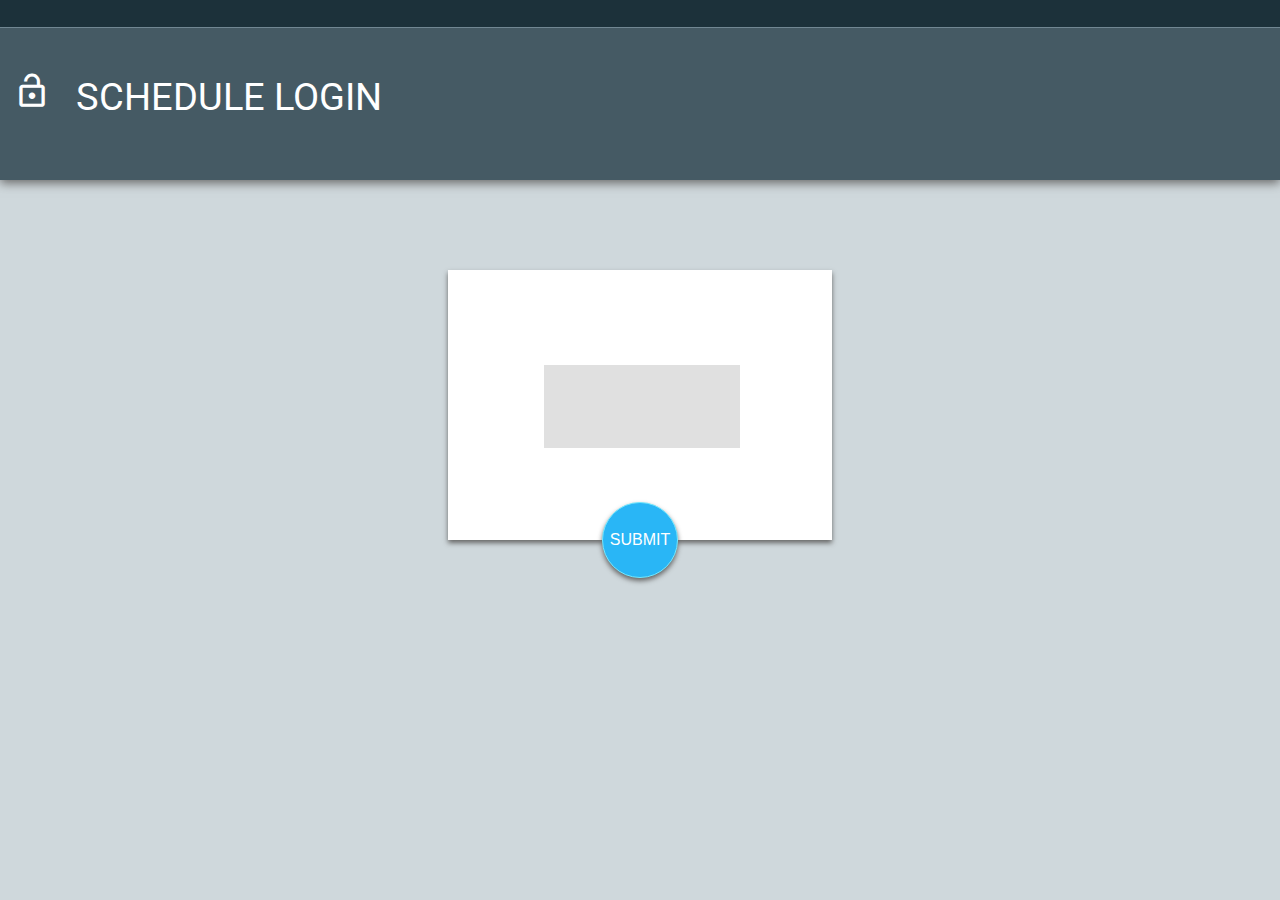
<file: admin/plv-artsalon/login.html>
<!DOCTYPE html>
<html lang="jp"></html>
<head>
  <meta charset="UTF-8"/>
  <meta name="viewport" content="width=device-width, initial-scale=1.0"/>
  <meta http-equiv="X-UA-Compatible" content="ie=edge"/>
  <link rel="stylesheet" href="css/login.css"/>
  <link rel="stylesheet" href="https://fonts.googleapis.com/css?family=Roboto"/>
  <link rel="stylesheet" href="https://fonts.googleapis.com/icon?family=Material+Icons"/>
  <title>ログイン</title>
</head>
<body>
  <div class="title">
    <div></div>
    <p><i class="material-icons">lock_open</i>SCHEDULE LOGIN</p>
  </div>
  <div class="form">
    <form action="login.php" method="post">
      <input id="pass" type="text" name="password"/>
      <input id="button" type="submit" value="SUBMIT"/>
    </form>
  </div>
</body>
</file>
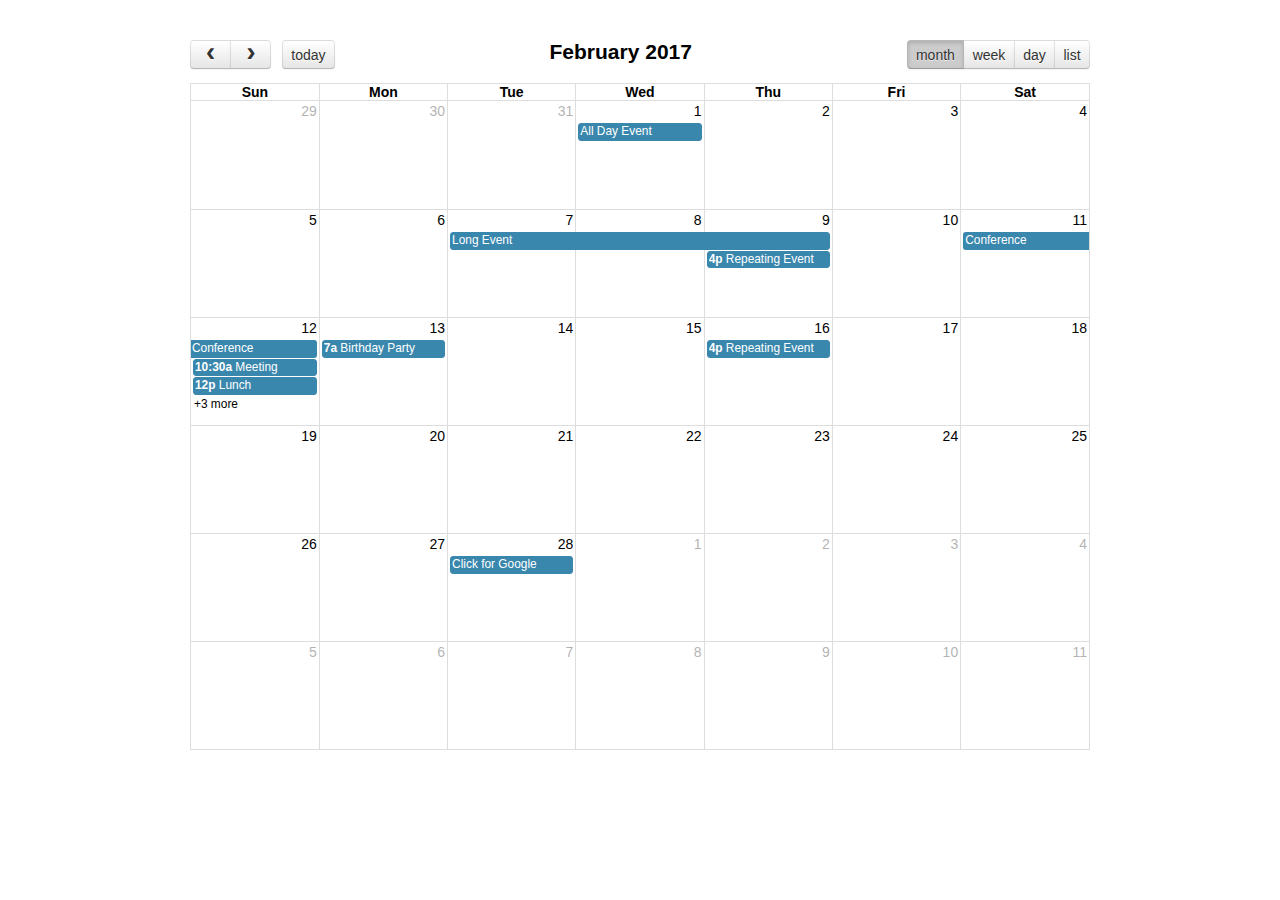
<file: admin/plv-artsalon/fullcalendar/demos/agenda-views.html>
<!DOCTYPE html>
<html>
<head>
<meta charset='utf-8' />
<link href='../fullcalendar.min.css' rel='stylesheet' />
<link href='../fullcalendar.print.min.css' rel='stylesheet' media='print' />
<script src='../lib/moment.min.js'></script>
<script src='../lib/jquery.min.js'></script>
<script src='../fullcalendar.min.js'></script>
<script>

	$(document).ready(function() {
		
		$('#calendar').fullCalendar({
			header: {
				left: 'prev,next today',
				center: 'title',
				right: 'month,agendaWeek,agendaDay,listWeek'
			},
			defaultDate: '2017-02-12',
			navLinks: true, // can click day/week names to navigate views
			editable: true,
			eventLimit: true, // allow "more" link when too many events
			events: [
				{
					title: 'All Day Event',
					start: '2017-02-01'
				},
				{
					title: 'Long Event',
					start: '2017-02-07',
					end: '2017-02-10'
				},
				{
					id: 999,
					title: 'Repeating Event',
					start: '2017-02-09T16:00:00'
				},
				{
					id: 999,
					title: 'Repeating Event',
					start: '2017-02-16T16:00:00'
				},
				{
					title: 'Conference',
					start: '2017-02-11',
					end: '2017-02-13'
				},
				{
					title: 'Meeting',
					start: '2017-02-12T10:30:00',
					end: '2017-02-12T12:30:00'
				},
				{
					title: 'Lunch',
					start: '2017-02-12T12:00:00'
				},
				{
					title: 'Meeting',
					start: '2017-02-12T14:30:00'
				},
				{
					title: 'Happy Hour',
					start: '2017-02-12T17:30:00'
				},
				{
					title: 'Dinner',
					start: '2017-02-12T20:00:00'
				},
				{
					title: 'Birthday Party',
					start: '2017-02-13T07:00:00'
				},
				{
					title: 'Click for Google',
					url: 'http://google.com/',
					start: '2017-02-28'
				}
			]
		});
		
	});

</script>
<style>

	body {
		margin: 40px 10px;
		padding: 0;
		font-family: "Lucida Grande",Helvetica,Arial,Verdana,sans-serif;
		font-size: 14px;
	}

	#calendar {
		max-width: 900px;
		margin: 0 auto;
	}

</style>
</head>
<body>

	<div id='calendar'></div>

</body>
</html>
</file>
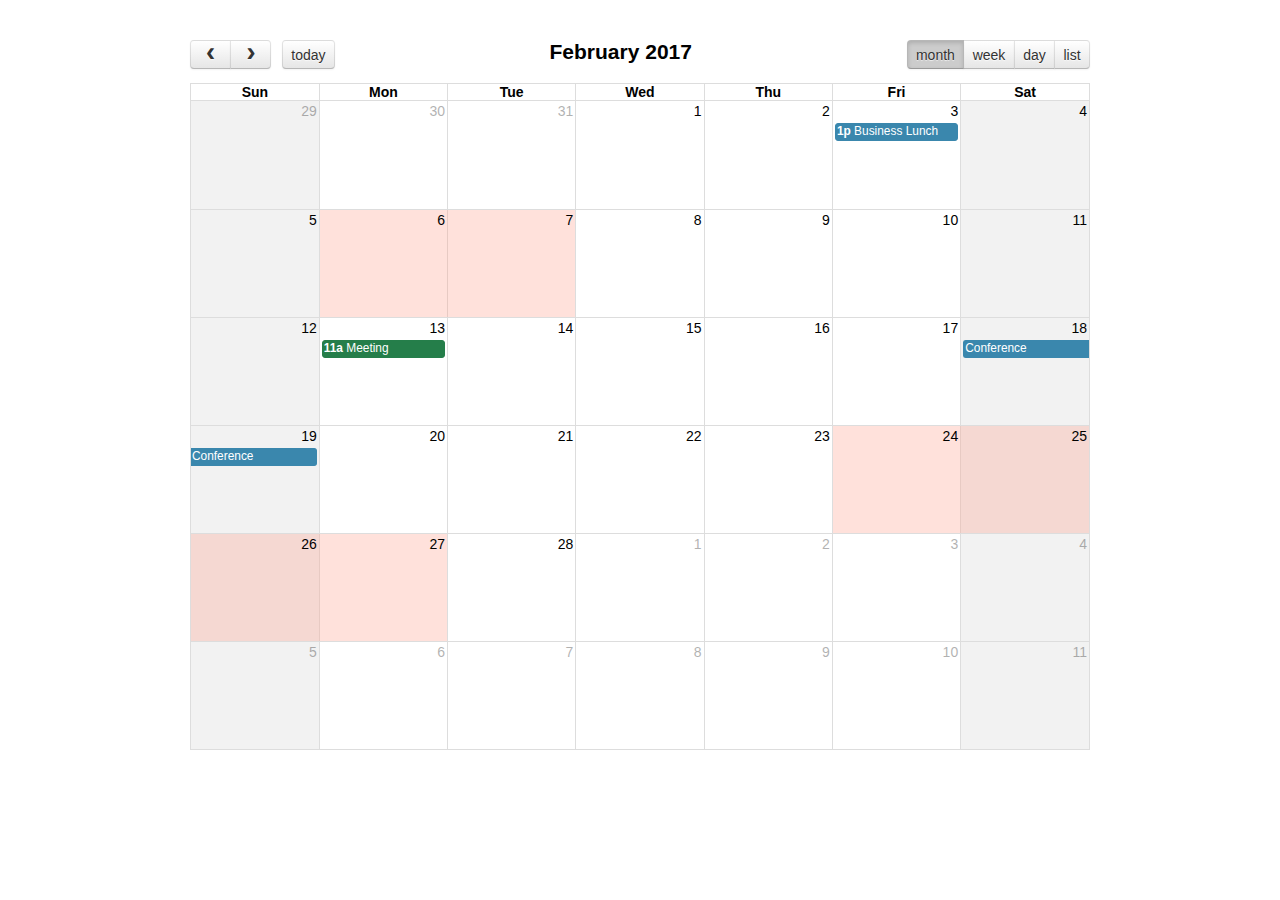
<file: admin/plv-artsalon/fullcalendar/demos/background-events.html>
<!DOCTYPE html>
<html>
<head>
<meta charset='utf-8' />
<link href='../fullcalendar.min.css' rel='stylesheet' />
<link href='../fullcalendar.print.min.css' rel='stylesheet' media='print' />
<script src='../lib/moment.min.js'></script>
<script src='../lib/jquery.min.js'></script>
<script src='../fullcalendar.min.js'></script>
<script>

	$(document).ready(function() {

		$('#calendar').fullCalendar({
			header: {
				left: 'prev,next today',
				center: 'title',
				right: 'month,agendaWeek,agendaDay,listMonth'
			},
			defaultDate: '2017-02-12',
			navLinks: true, // can click day/week names to navigate views
			businessHours: true, // display business hours
			editable: true,
			events: [
				{
					title: 'Business Lunch',
					start: '2017-02-03T13:00:00',
					constraint: 'businessHours'
				},
				{
					title: 'Meeting',
					start: '2017-02-13T11:00:00',
					constraint: 'availableForMeeting', // defined below
					color: '#257e4a'
				},
				{
					title: 'Conference',
					start: '2017-02-18',
					end: '2017-02-20'
				},
				{
					title: 'Party',
					start: '2017-02-29T20:00:00'
				},

				// areas where "Meeting" must be dropped
				{
					id: 'availableForMeeting',
					start: '2017-02-11T10:00:00',
					end: '2017-02-11T16:00:00',
					rendering: 'background'
				},
				{
					id: 'availableForMeeting',
					start: '2017-02-13T10:00:00',
					end: '2017-02-13T16:00:00',
					rendering: 'background'
				},

				// red areas where no events can be dropped
				{
					start: '2017-02-24',
					end: '2017-02-28',
					overlap: false,
					rendering: 'background',
					color: '#ff9f89'
				},
				{
					start: '2017-02-06',
					end: '2017-02-08',
					overlap: false,
					rendering: 'background',
					color: '#ff9f89'
				}
			]
		});
		
	});

</script>
<style>

	body {
		margin: 40px 10px;
		padding: 0;
		font-family: "Lucida Grande",Helvetica,Arial,Verdana,sans-serif;
		font-size: 14px;
	}

	#calendar {
		max-width: 900px;
		margin: 0 auto;
	}

</style>
</head>
<body>

	<div id='calendar'></div>

</body>
</html>
</file>
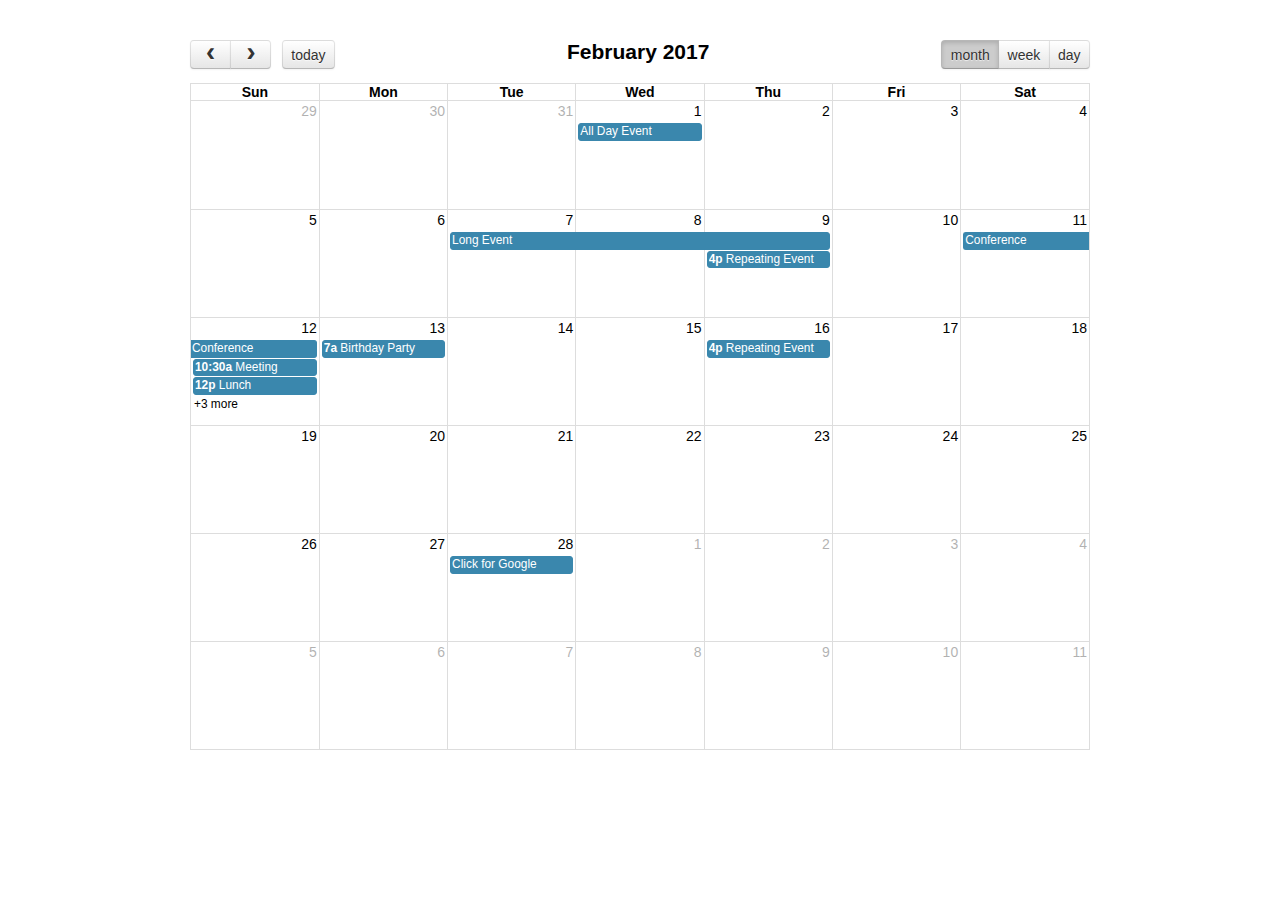
<file: admin/plv-artsalon/fullcalendar/demos/basic-views.html>
<!DOCTYPE html>
<html>
<head>
<meta charset='utf-8' />
<link href='../fullcalendar.min.css' rel='stylesheet' />
<link href='../fullcalendar.print.min.css' rel='stylesheet' media='print' />
<script src='../lib/moment.min.js'></script>
<script src='../lib/jquery.min.js'></script>
<script src='../fullcalendar.min.js'></script>
<script>

	$(document).ready(function() {
		
		$('#calendar').fullCalendar({
			header: {
				left: 'prev,next today',
				center: 'title',
				right: 'month,basicWeek,basicDay'
			},
			defaultDate: '2017-02-12',
			navLinks: true, // can click day/week names to navigate views
			editable: true,
			eventLimit: true, // allow "more" link when too many events
			events: [
				{
					title: 'All Day Event',
					start: '2017-02-01'
				},
				{
					title: 'Long Event',
					start: '2017-02-07',
					end: '2017-02-10'
				},
				{
					id: 999,
					title: 'Repeating Event',
					start: '2017-02-09T16:00:00'
				},
				{
					id: 999,
					title: 'Repeating Event',
					start: '2017-02-16T16:00:00'
				},
				{
					title: 'Conference',
					start: '2017-02-11',
					end: '2017-02-13'
				},
				{
					title: 'Meeting',
					start: '2017-02-12T10:30:00',
					end: '2017-02-12T12:30:00'
				},
				{
					title: 'Lunch',
					start: '2017-02-12T12:00:00'
				},
				{
					title: 'Meeting',
					start: '2017-02-12T14:30:00'
				},
				{
					title: 'Happy Hour',
					start: '2017-02-12T17:30:00'
				},
				{
					title: 'Dinner',
					start: '2017-02-12T20:00:00'
				},
				{
					title: 'Birthday Party',
					start: '2017-02-13T07:00:00'
				},
				{
					title: 'Click for Google',
					url: 'http://google.com/',
					start: '2017-02-28'
				}
			]
		});
		
	});

</script>
<style>

	body {
		margin: 40px 10px;
		padding: 0;
		font-family: "Lucida Grande",Helvetica,Arial,Verdana,sans-serif;
		font-size: 14px;
	}

	#calendar {
		max-width: 900px;
		margin: 0 auto;
	}

</style>
</head>
<body>

	<div id='calendar'></div>

</body>
</html>
</file>
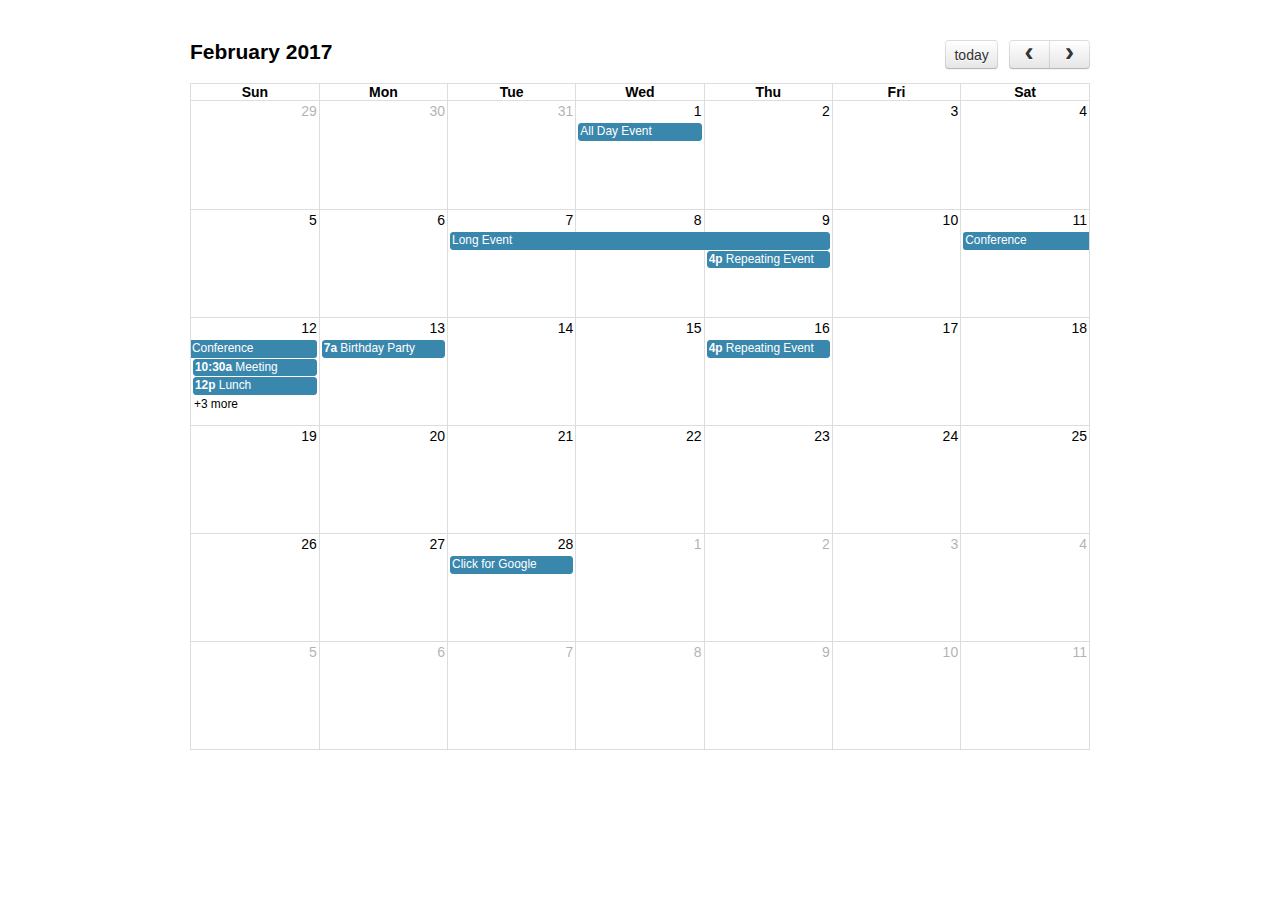
<file: admin/plv-artsalon/fullcalendar/demos/default.html>
<!DOCTYPE html>
<html>
<head>
<meta charset='utf-8' />
<link href='../fullcalendar.min.css' rel='stylesheet' />
<link href='../fullcalendar.print.min.css' rel='stylesheet' media='print' />
<script src='../lib/moment.min.js'></script>
<script src='../lib/jquery.min.js'></script>
<script src='../fullcalendar.min.js'></script>
<script>

	$(document).ready(function() {

		$('#calendar').fullCalendar({
			defaultDate: '2017-02-12',
			editable: true,
			eventLimit: true, // allow "more" link when too many events
			events: [
				{
					title: 'All Day Event',
					start: '2017-02-01'
				},
				{
					title: 'Long Event',
					start: '2017-02-07',
					end: '2017-02-10'
				},
				{
					id: 999,
					title: 'Repeating Event',
					start: '2017-02-09T16:00:00'
				},
				{
					id: 999,
					title: 'Repeating Event',
					start: '2017-02-16T16:00:00'
				},
				{
					title: 'Conference',
					start: '2017-02-11',
					end: '2017-02-13'
				},
				{
					title: 'Meeting',
					start: '2017-02-12T10:30:00',
					end: '2017-02-12T12:30:00'
				},
				{
					title: 'Lunch',
					start: '2017-02-12T12:00:00'
				},
				{
					title: 'Meeting',
					start: '2017-02-12T14:30:00'
				},
				{
					title: 'Happy Hour',
					start: '2017-02-12T17:30:00'
				},
				{
					title: 'Dinner',
					start: '2017-02-12T20:00:00'
				},
				{
					title: 'Birthday Party',
					start: '2017-02-13T07:00:00'
				},
				{
					title: 'Click for Google',
					url: 'http://google.com/',
					start: '2017-02-28'
				}
			]
		});
		
	});

</script>
<style>

	body {
		margin: 40px 10px;
		padding: 0;
		font-family: "Lucida Grande",Helvetica,Arial,Verdana,sans-serif;
		font-size: 14px;
	}

	#calendar {
		max-width: 900px;
		margin: 0 auto;
	}

</style>
</head>
<body>

	<div id='calendar'></div>

</body>
</html>
</file>
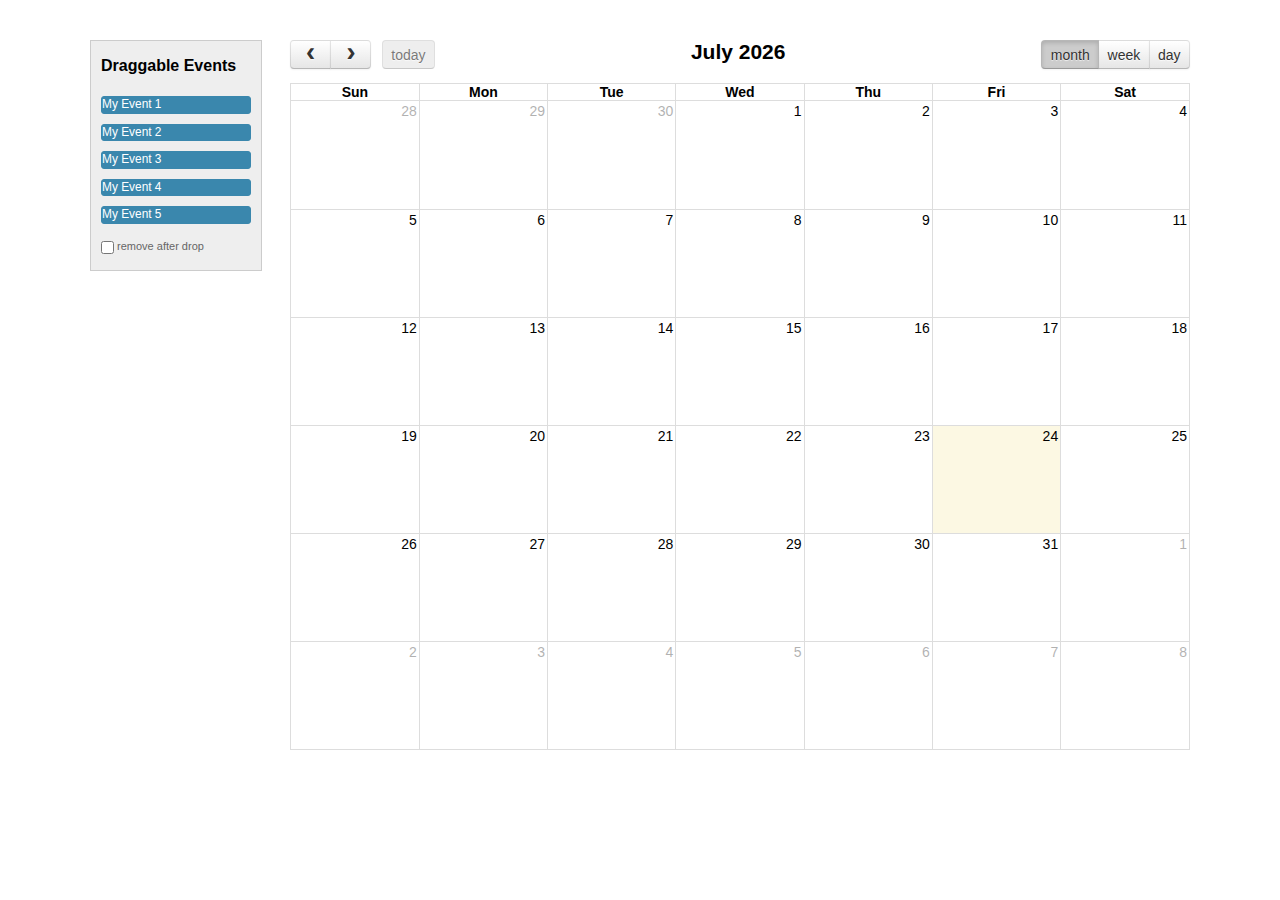
<file: admin/plv-artsalon/fullcalendar/demos/external-dragging.html>
<!DOCTYPE html>
<html>
<head>
<meta charset='utf-8' />
<link href='../fullcalendar.min.css' rel='stylesheet' />
<link href='../fullcalendar.print.min.css' rel='stylesheet' media='print' />
<script src='../lib/moment.min.js'></script>
<script src='../lib/jquery.min.js'></script>
<script src='../lib/jquery-ui.min.js'></script>
<script src='../fullcalendar.min.js'></script>
<script>

	$(document).ready(function() {


		/* initialize the external events
		-----------------------------------------------------------------*/

		$('#external-events .fc-event').each(function() {

			// store data so the calendar knows to render an event upon drop
			$(this).data('event', {
				title: $.trim($(this).text()), // use the element's text as the event title
				stick: true // maintain when user navigates (see docs on the renderEvent method)
			});

			// make the event draggable using jQuery UI
			$(this).draggable({
				zIndex: 999,
				revert: true,      // will cause the event to go back to its
				revertDuration: 0  //  original position after the drag
			});

		});


		/* initialize the calendar
		-----------------------------------------------------------------*/

		$('#calendar').fullCalendar({
			header: {
				left: 'prev,next today',
				center: 'title',
				right: 'month,agendaWeek,agendaDay'
			},
			editable: true,
			droppable: true, // this allows things to be dropped onto the calendar
			drop: function() {
				// is the "remove after drop" checkbox checked?
				if ($('#drop-remove').is(':checked')) {
					// if so, remove the element from the "Draggable Events" list
					$(this).remove();
				}
			}
		});


	});

</script>
<style>

	body {
		margin-top: 40px;
		text-align: center;
		font-size: 14px;
		font-family: "Lucida Grande",Helvetica,Arial,Verdana,sans-serif;
	}
		
	#wrap {
		width: 1100px;
		margin: 0 auto;
	}
		
	#external-events {
		float: left;
		width: 150px;
		padding: 0 10px;
		border: 1px solid #ccc;
		background: #eee;
		text-align: left;
	}
		
	#external-events h4 {
		font-size: 16px;
		margin-top: 0;
		padding-top: 1em;
	}
		
	#external-events .fc-event {
		margin: 10px 0;
		cursor: pointer;
	}
		
	#external-events p {
		margin: 1.5em 0;
		font-size: 11px;
		color: #666;
	}
		
	#external-events p input {
		margin: 0;
		vertical-align: middle;
	}

	#calendar {
		float: right;
		width: 900px;
	}

</style>
</head>
<body>
	<div id='wrap'>

		<div id='external-events'>
			<h4>Draggable Events</h4>
			<div class='fc-event'>My Event 1</div>
			<div class='fc-event'>My Event 2</div>
			<div class='fc-event'>My Event 3</div>
			<div class='fc-event'>My Event 4</div>
			<div class='fc-event'>My Event 5</div>
			<p>
				<input type='checkbox' id='drop-remove' />
				<label for='drop-remove'>remove after drop</label>
			</p>
		</div>

		<div id='calendar'></div>

		<div style='clear:both'></div>

	</div>
</body>
</html>
</file>
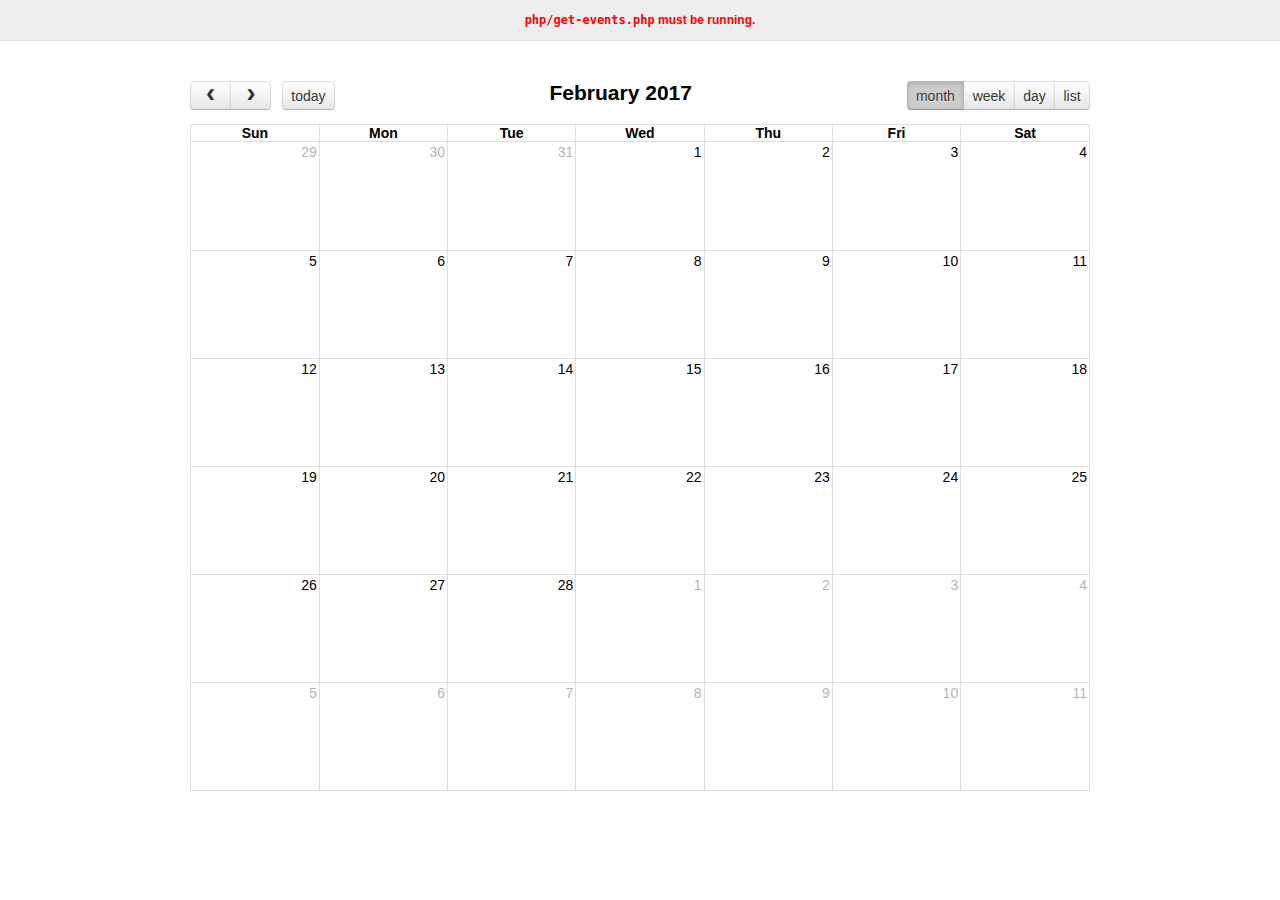
<file: admin/plv-artsalon/fullcalendar/demos/json.html>
<!DOCTYPE html>
<html>
<head>
<meta charset='utf-8' />
<link href='../fullcalendar.min.css' rel='stylesheet' />
<link href='../fullcalendar.print.min.css' rel='stylesheet' media='print' />
<script src='../lib/moment.min.js'></script>
<script src='../lib/jquery.min.js'></script>
<script src='../fullcalendar.min.js'></script>
<script>

	$(document).ready(function() {
	
		$('#calendar').fullCalendar({
			header: {
				left: 'prev,next today',
				center: 'title',
				right: 'month,agendaWeek,agendaDay,listWeek'
			},
			defaultDate: '2017-02-12',
			editable: true,
			navLinks: true, // can click day/week names to navigate views
			eventLimit: true, // allow "more" link when too many events
			events: {
				url: 'php/get-events.php',
				error: function() {
					$('#script-warning').show();
				}
			},
			loading: function(bool) {
				$('#loading').toggle(bool);
			}
		});
		
	});

</script>
<style>

	body {
		margin: 0;
		padding: 0;
		font-family: "Lucida Grande",Helvetica,Arial,Verdana,sans-serif;
		font-size: 14px;
	}

	#script-warning {
		display: none;
		background: #eee;
		border-bottom: 1px solid #ddd;
		padding: 0 10px;
		line-height: 40px;
		text-align: center;
		font-weight: bold;
		font-size: 12px;
		color: red;
	}

	#loading {
		display: none;
		position: absolute;
		top: 10px;
		right: 10px;
	}

	#calendar {
		max-width: 900px;
		margin: 40px auto;
		padding: 0 10px;
	}

</style>
</head>
<body>

	<div id='script-warning'>
		<code>php/get-events.php</code> must be running.
	</div>

	<div id='loading'>loading...</div>

	<div id='calendar'></div>

</body>
</html>
</file>
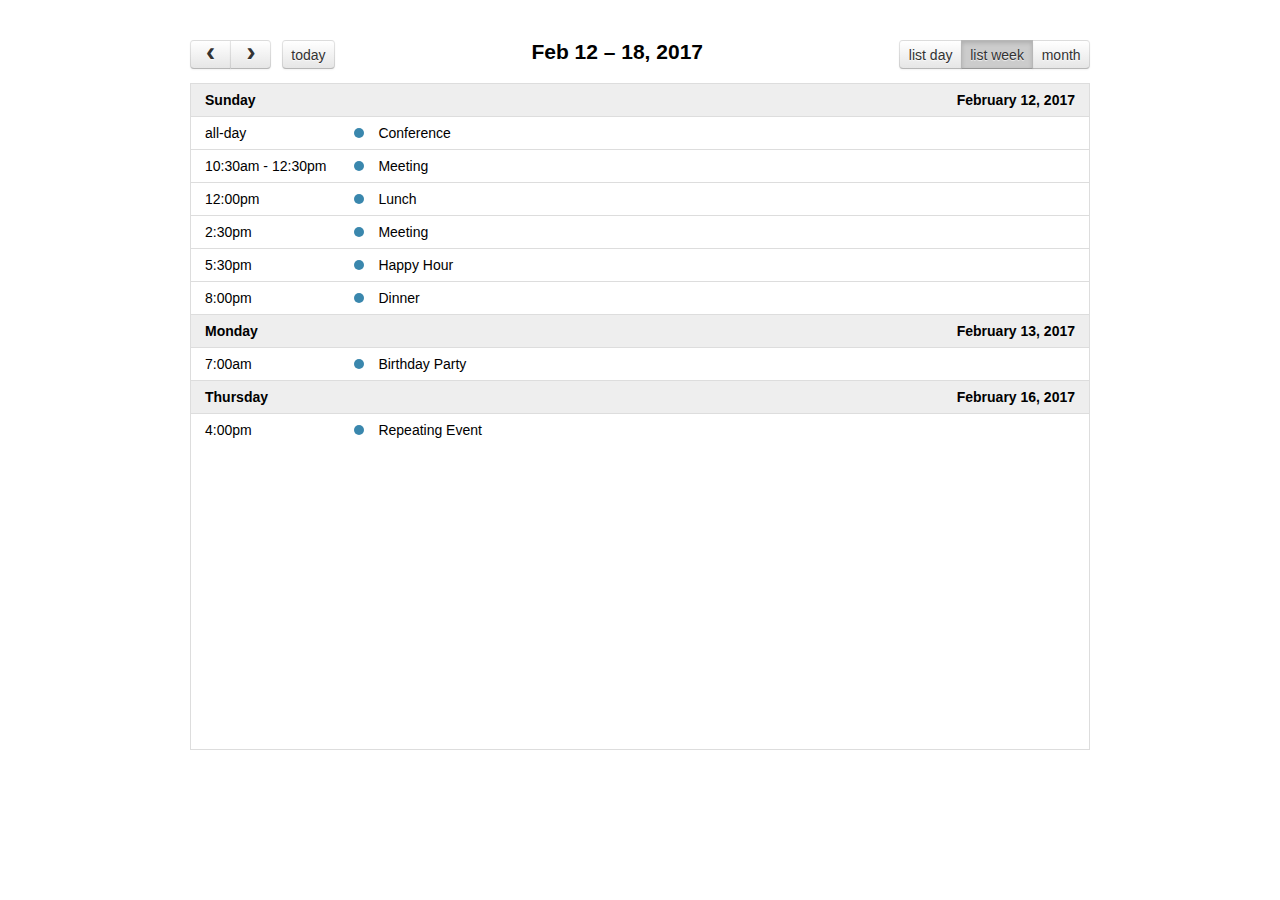
<file: admin/plv-artsalon/fullcalendar/demos/list-views.html>
<!DOCTYPE html>
<html>
<head>
<meta charset='utf-8' />
<link href='../fullcalendar.min.css' rel='stylesheet' />
<link href='../fullcalendar.print.min.css' rel='stylesheet' media='print' />
<script src='../lib/moment.min.js'></script>
<script src='../lib/jquery.min.js'></script>
<script src='../fullcalendar.min.js'></script>
<script>

	$(document).ready(function() {
		
		$('#calendar').fullCalendar({
			header: {
				left: 'prev,next today',
				center: 'title',
				right: 'listDay,listWeek,month'
			},

			// customize the button names,
			// otherwise they'd all just say "list"
			views: {
				listDay: { buttonText: 'list day' },
				listWeek: { buttonText: 'list week' }
			},

			defaultView: 'listWeek',
			defaultDate: '2017-02-12',
			navLinks: true, // can click day/week names to navigate views
			editable: true,
			eventLimit: true, // allow "more" link when too many events
			events: [
				{
					title: 'All Day Event',
					start: '2017-02-01'
				},
				{
					title: 'Long Event',
					start: '2017-02-07',
					end: '2017-02-10'
				},
				{
					id: 999,
					title: 'Repeating Event',
					start: '2017-02-09T16:00:00'
				},
				{
					id: 999,
					title: 'Repeating Event',
					start: '2017-02-16T16:00:00'
				},
				{
					title: 'Conference',
					start: '2017-02-11',
					end: '2017-02-13'
				},
				{
					title: 'Meeting',
					start: '2017-02-12T10:30:00',
					end: '2017-02-12T12:30:00'
				},
				{
					title: 'Lunch',
					start: '2017-02-12T12:00:00'
				},
				{
					title: 'Meeting',
					start: '2017-02-12T14:30:00'
				},
				{
					title: 'Happy Hour',
					start: '2017-02-12T17:30:00'
				},
				{
					title: 'Dinner',
					start: '2017-02-12T20:00:00'
				},
				{
					title: 'Birthday Party',
					start: '2017-02-13T07:00:00'
				},
				{
					title: 'Click for Google',
					url: 'http://google.com/',
					start: '2017-02-28'
				}
			]
		});
		
	});

</script>
<style>

	body {
		margin: 40px 10px;
		padding: 0;
		font-family: "Lucida Grande",Helvetica,Arial,Verdana,sans-serif;
		font-size: 14px;
	}

	#calendar {
		max-width: 900px;
		margin: 0 auto;
	}

</style>
</head>
<body>

	<div id='calendar'></div>

</body>
</html>
</file>
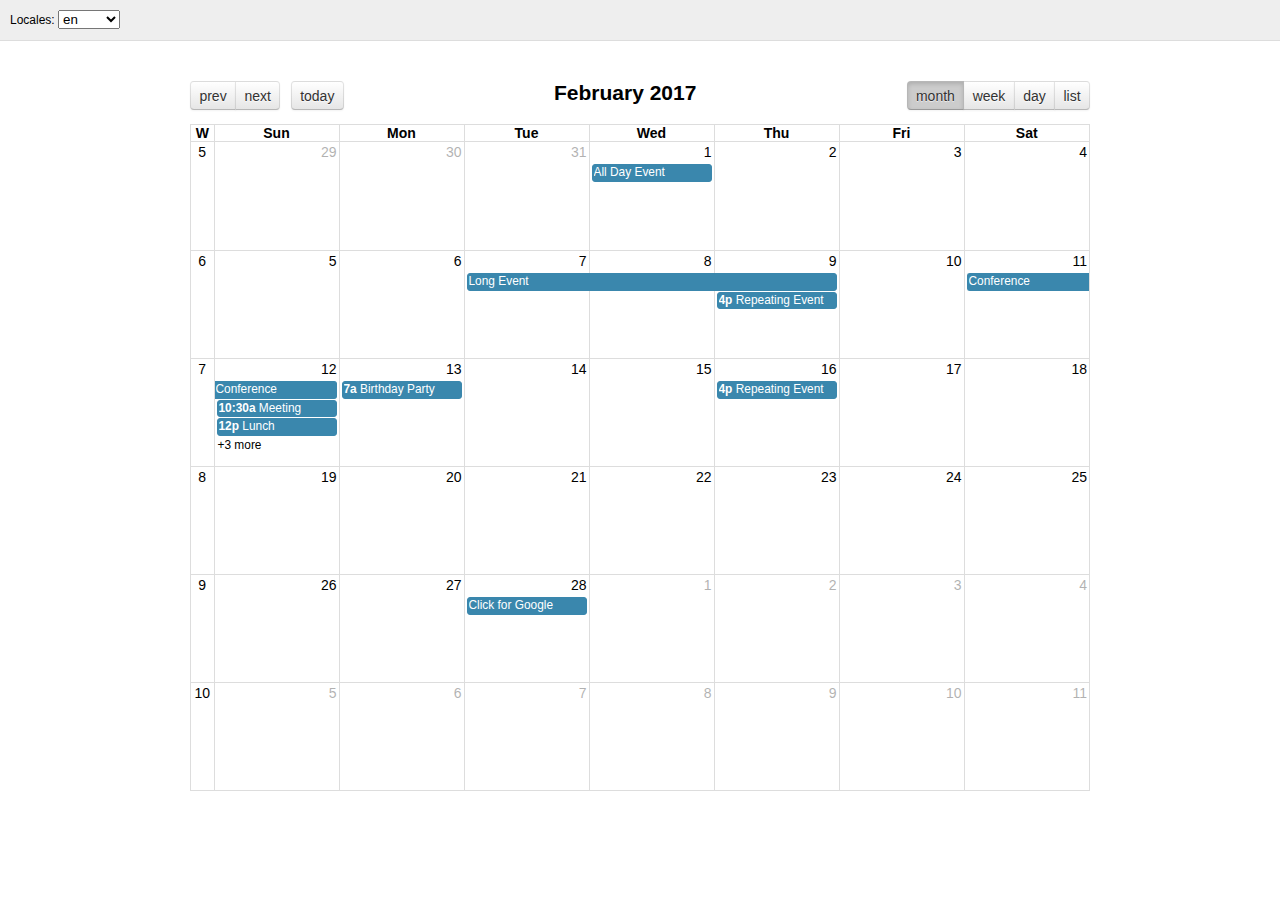
<file: admin/plv-artsalon/fullcalendar/demos/locales.html>
<!DOCTYPE html>
<html>
<head>
<meta charset='utf-8' />
<link href='../fullcalendar.min.css' rel='stylesheet' />
<link href='../fullcalendar.print.min.css' rel='stylesheet' media='print' />
<script src='../lib/moment.min.js'></script>
<script src='../lib/jquery.min.js'></script>
<script src='../fullcalendar.min.js'></script>
<script src='../locale-all.js'></script>
<script>

	$(document).ready(function() {
		var initialLocaleCode = 'en';

		$('#calendar').fullCalendar({
			header: {
				left: 'prev,next today',
				center: 'title',
				right: 'month,agendaWeek,agendaDay,listMonth'
			},
			defaultDate: '2017-02-12',
			locale: initialLocaleCode,
			buttonIcons: false, // show the prev/next text
			weekNumbers: true,
			navLinks: true, // can click day/week names to navigate views
			editable: true,
			eventLimit: true, // allow "more" link when too many events
			events: [
				{
					title: 'All Day Event',
					start: '2017-02-01'
				},
				{
					title: 'Long Event',
					start: '2017-02-07',
					end: '2017-02-10'
				},
				{
					id: 999,
					title: 'Repeating Event',
					start: '2017-02-09T16:00:00'
				},
				{
					id: 999,
					title: 'Repeating Event',
					start: '2017-02-16T16:00:00'
				},
				{
					title: 'Conference',
					start: '2017-02-11',
					end: '2017-02-13'
				},
				{
					title: 'Meeting',
					start: '2017-02-12T10:30:00',
					end: '2017-02-12T12:30:00'
				},
				{
					title: 'Lunch',
					start: '2017-02-12T12:00:00'
				},
				{
					title: 'Meeting',
					start: '2017-02-12T14:30:00'
				},
				{
					title: 'Happy Hour',
					start: '2017-02-12T17:30:00'
				},
				{
					title: 'Dinner',
					start: '2017-02-12T20:00:00'
				},
				{
					title: 'Birthday Party',
					start: '2017-02-13T07:00:00'
				},
				{
					title: 'Click for Google',
					url: 'http://google.com/',
					start: '2017-02-28'
				}
			]
		});

		// build the locale selector's options
		$.each($.fullCalendar.locales, function(localeCode) {
			$('#locale-selector').append(
				$('<option/>')
					.attr('value', localeCode)
					.prop('selected', localeCode == initialLocaleCode)
					.text(localeCode)
			);
		});

		// when the selected option changes, dynamically change the calendar option
		$('#locale-selector').on('change', function() {
			if (this.value) {
				$('#calendar').fullCalendar('option', 'locale', this.value);
			}
		});
	});

</script>
<style>

	body {
		margin: 0;
		padding: 0;
		font-family: "Lucida Grande",Helvetica,Arial,Verdana,sans-serif;
		font-size: 14px;
	}

	#top {
		background: #eee;
		border-bottom: 1px solid #ddd;
		padding: 0 10px;
		line-height: 40px;
		font-size: 12px;
	}

	#calendar {
		max-width: 900px;
		margin: 40px auto;
		padding: 0 10px;
	}

</style>
</head>
<body>

	<div id='top'>

		Locales:
		<select id='locale-selector'></select>

	</div>

	<div id='calendar'></div>

</body>
</html>
</file>
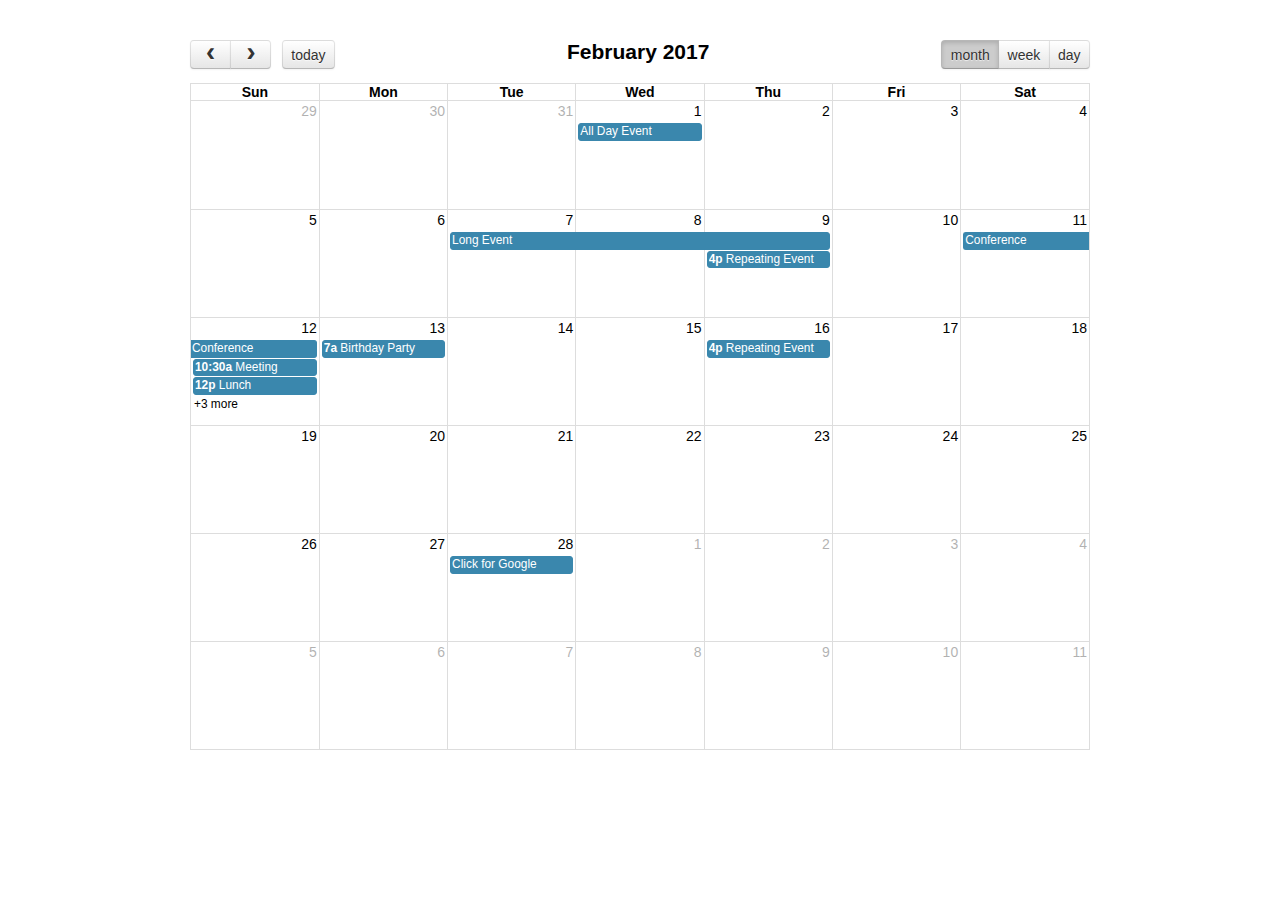
<file: admin/plv-artsalon/fullcalendar/demos/selectable.html>
<!DOCTYPE html>
<html>
<head>
<meta charset='utf-8' />
<link href='../fullcalendar.min.css' rel='stylesheet' />
<link href='../fullcalendar.print.min.css' rel='stylesheet' media='print' />
<script src='../lib/moment.min.js'></script>
<script src='../lib/jquery.min.js'></script>
<script src='../fullcalendar.min.js'></script>
<script>

	$(document).ready(function() {
		
		$('#calendar').fullCalendar({
			header: {
				left: 'prev,next today',
				center: 'title',
				right: 'month,agendaWeek,agendaDay'
			},
			defaultDate: '2017-02-12',
			navLinks: true, // can click day/week names to navigate views
			selectable: true,
			selectHelper: true,
			select: function(start, end) {
				var title = prompt('Event Title:');
				var eventData;
				if (title) {
					eventData = {
						title: title,
						start: start,
						end: end
					};
					$('#calendar').fullCalendar('renderEvent', eventData, true); // stick? = true
				}
				$('#calendar').fullCalendar('unselect');
			},
			editable: true,
			eventLimit: true, // allow "more" link when too many events
			events: [
				{
					title: 'All Day Event',
					start: '2017-02-01'
				},
				{
					title: 'Long Event',
					start: '2017-02-07',
					end: '2017-02-10'
				},
				{
					id: 999,
					title: 'Repeating Event',
					start: '2017-02-09T16:00:00'
				},
				{
					id: 999,
					title: 'Repeating Event',
					start: '2017-02-16T16:00:00'
				},
				{
					title: 'Conference',
					start: '2017-02-11',
					end: '2017-02-13'
				},
				{
					title: 'Meeting',
					start: '2017-02-12T10:30:00',
					end: '2017-02-12T12:30:00'
				},
				{
					title: 'Lunch',
					start: '2017-02-12T12:00:00'
				},
				{
					title: 'Meeting',
					start: '2017-02-12T14:30:00'
				},
				{
					title: 'Happy Hour',
					start: '2017-02-12T17:30:00'
				},
				{
					title: 'Dinner',
					start: '2017-02-12T20:00:00'
				},
				{
					title: 'Birthday Party',
					start: '2017-02-13T07:00:00'
				},
				{
					title: 'Click for Google',
					url: 'http://google.com/',
					start: '2017-02-28'
				}
			]
		});
		
	});

</script>
<style>

	body {
		margin: 40px 10px;
		padding: 0;
		font-family: "Lucida Grande",Helvetica,Arial,Verdana,sans-serif;
		font-size: 14px;
	}

	#calendar {
		max-width: 900px;
		margin: 0 auto;
	}

</style>
</head>
<body>

	<div id='calendar'></div>

</body>
</html>
</file>
<file: admin/plv-artsalon/css/login.css>
a,abbr,acronym,address,applet,article,aside,audio,b,big,blockquote,body,canvas,caption,center,cite,code,dd,del,details,dfn,div,dl,dt,em,embed,fieldset,figcaption,figure,footer,form,h1,h2,h3,h4,h5,h6,header,hgroup,html,i,iframe,img,ins,kbd,label,legend,li,mark,menu,nav,object,ol,output,p,pre,q,ruby,s,samp,section,small,span,strike,strong,sub,summary,sup,table,tbody,td,tfoot,th,thead,time,tr,tt,u,ul,var,video{margin:0;padding:0;border:0;font:inherit;font-size:100%;vertical-align:baseline}html{line-height:1}ol,ul{list-style:none}table{border-collapse:collapse;border-spacing:0}caption,td,th{text-align:left;font-weight:normal;vertical-align:middle}blockquote,q{quotes:none}blockquote:after,blockquote:before,q:after,q:before{content:"";content:none}a img{border:none}article,aside,details,figcaption,figure,footer,header,hgroup,main,menu,nav,section,summary{display:block}body,html{font-family:'Roboto', sans-serif;background-color:#cfd8dc}.title{position:absolute;background-color:#455a64;top:0;width:100vw;height:20vh;box-shadow:0 3px 10px #666}.title div{position:absolute;background-color:#1c313a;top:0;width:100vw;height:3vh;border-bottom:1px solid #718792}.title p{color:#fff;font-size:3vw;margin:8vh 0 0 1vw}.title p i{font-size:3vw;margin:0 2vw 0 0}.form{position:absolute;width:30vw;height:30vh;background-color:#fff;top:30vh;left:35vw;box-shadow:0 3px 5px #666}.form #pass{position:absolute;background-color:#e0e0e0;border-style:none;font-size:3vw;width:50%;height:30%;left:25%;top:35%}.form #button{position:absolute;top:100%;left:50%;margin:-3vw 0 0 -3vw;font-size:1.25vw;color:#fff;background-color:#29b6f6;border-radius:50%;width:6vw;height:6vw;border:1px solid #73e8ff;box-shadow:0 3px 5px #666}
</file>
